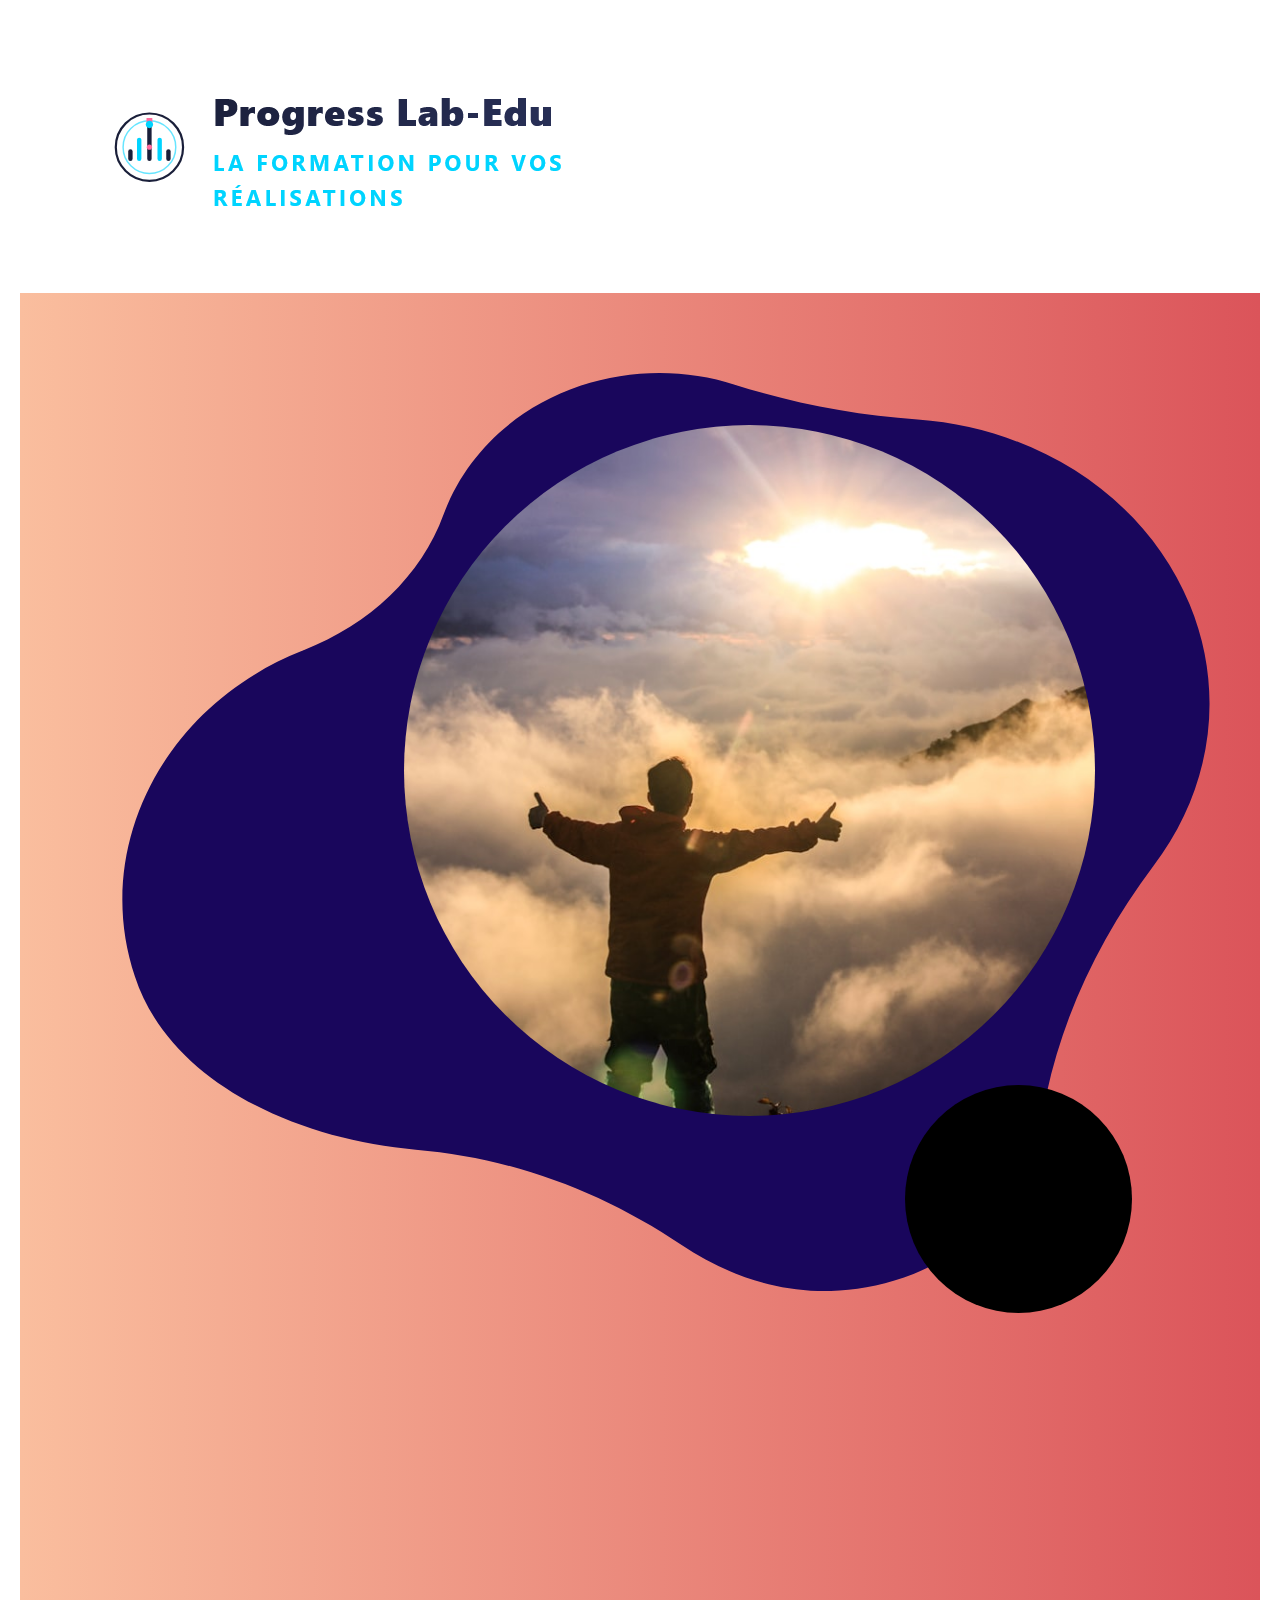
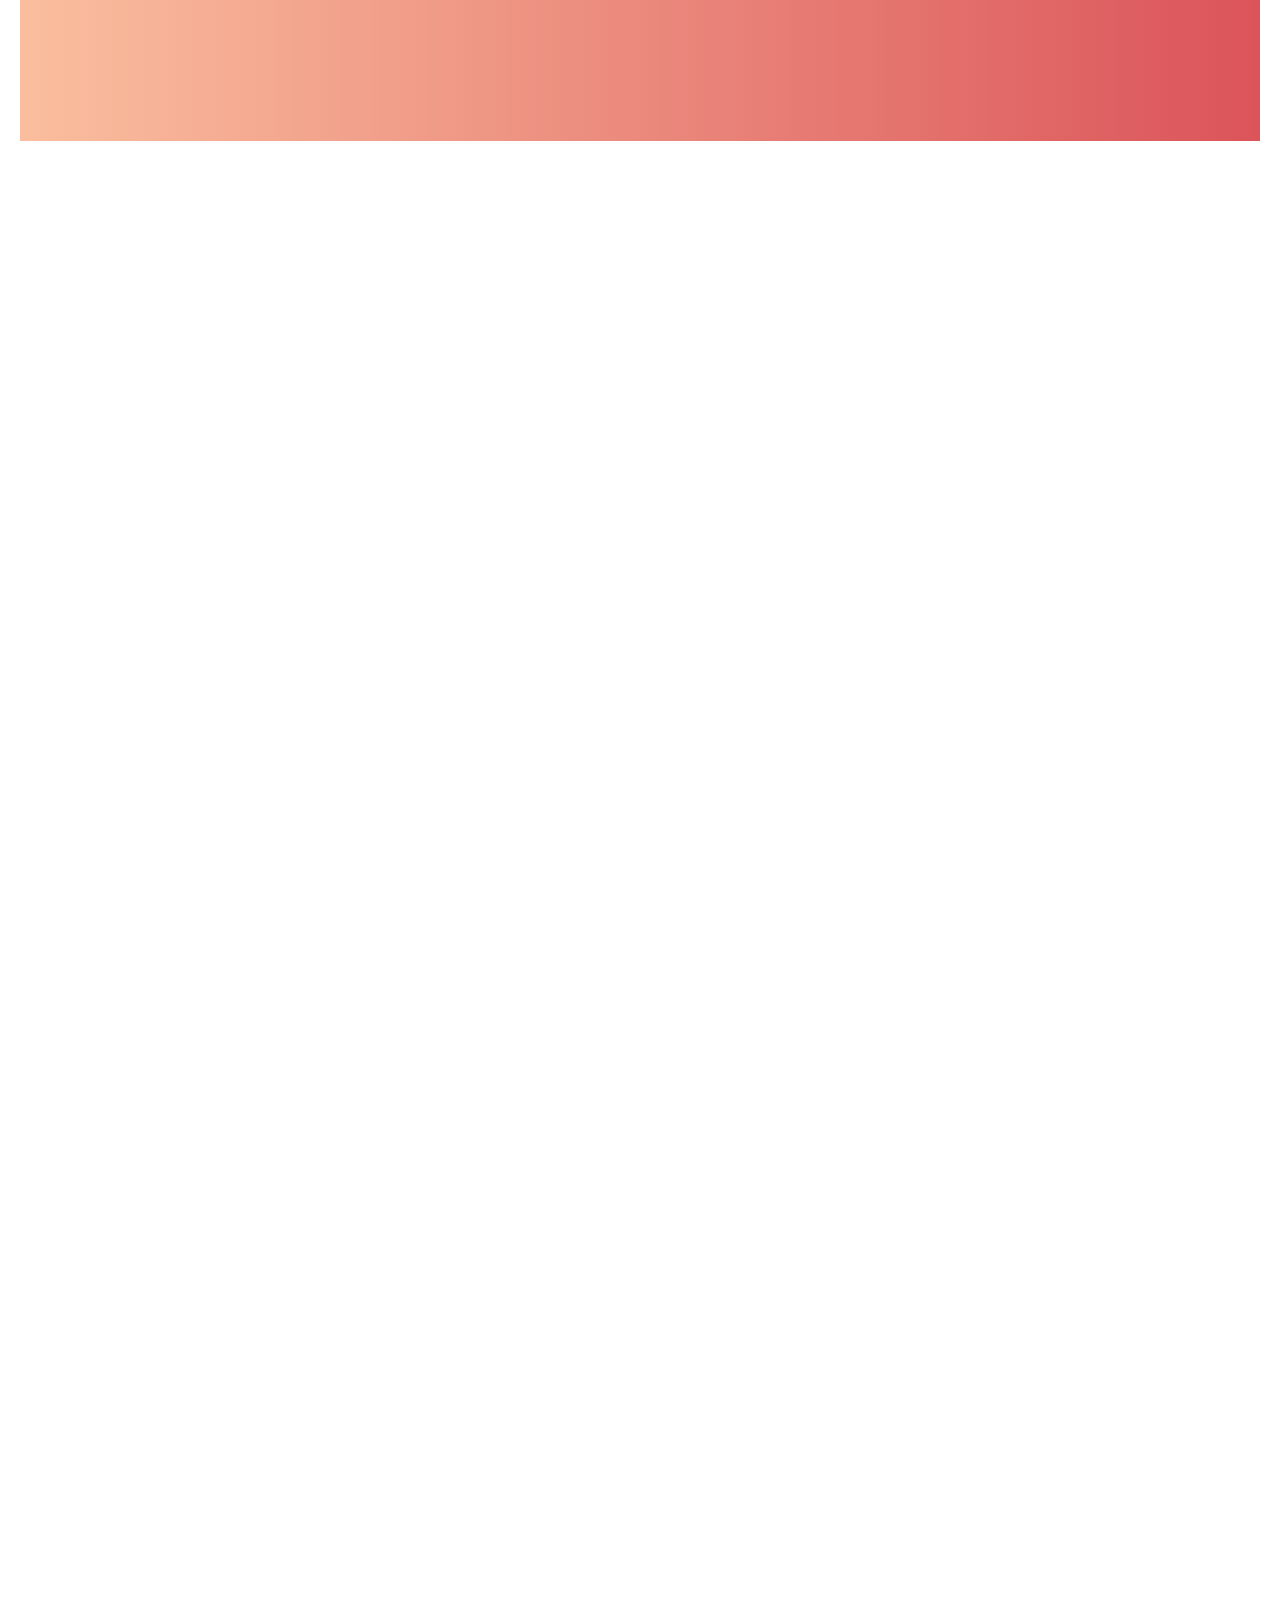
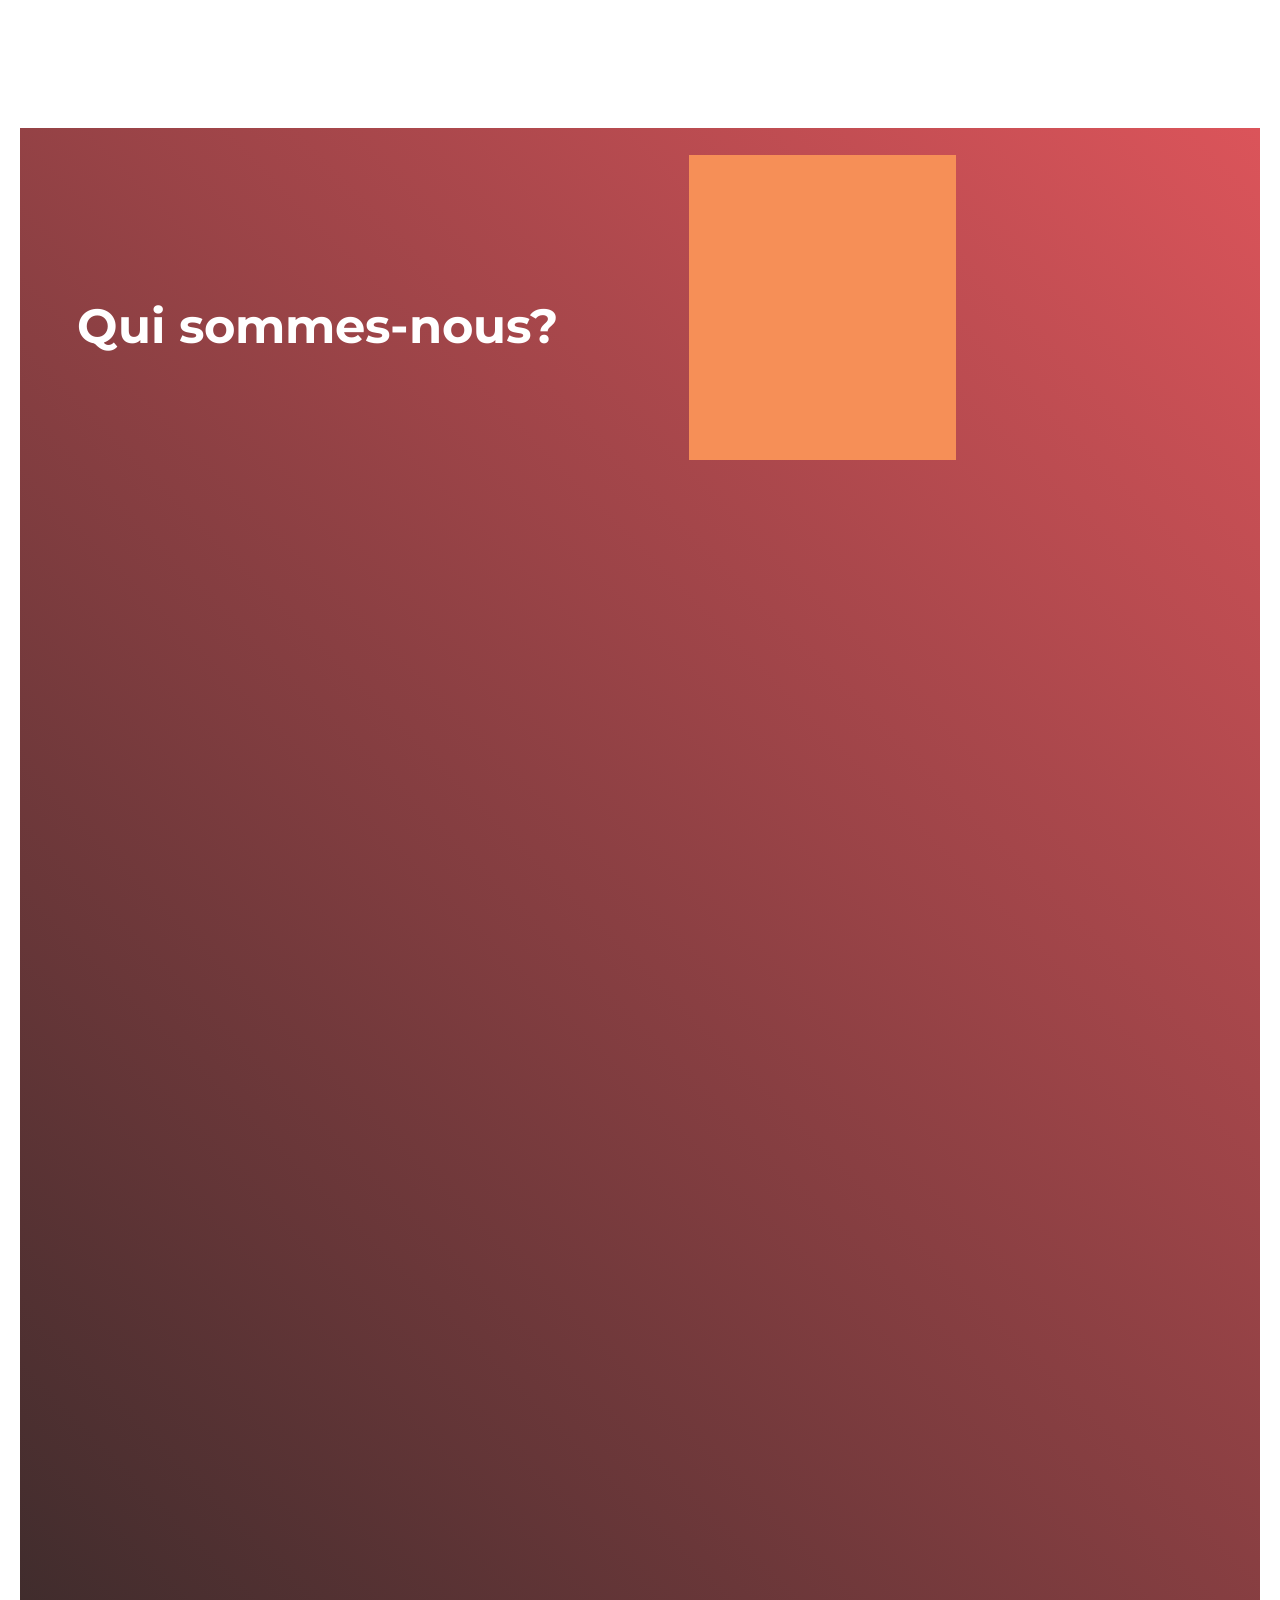
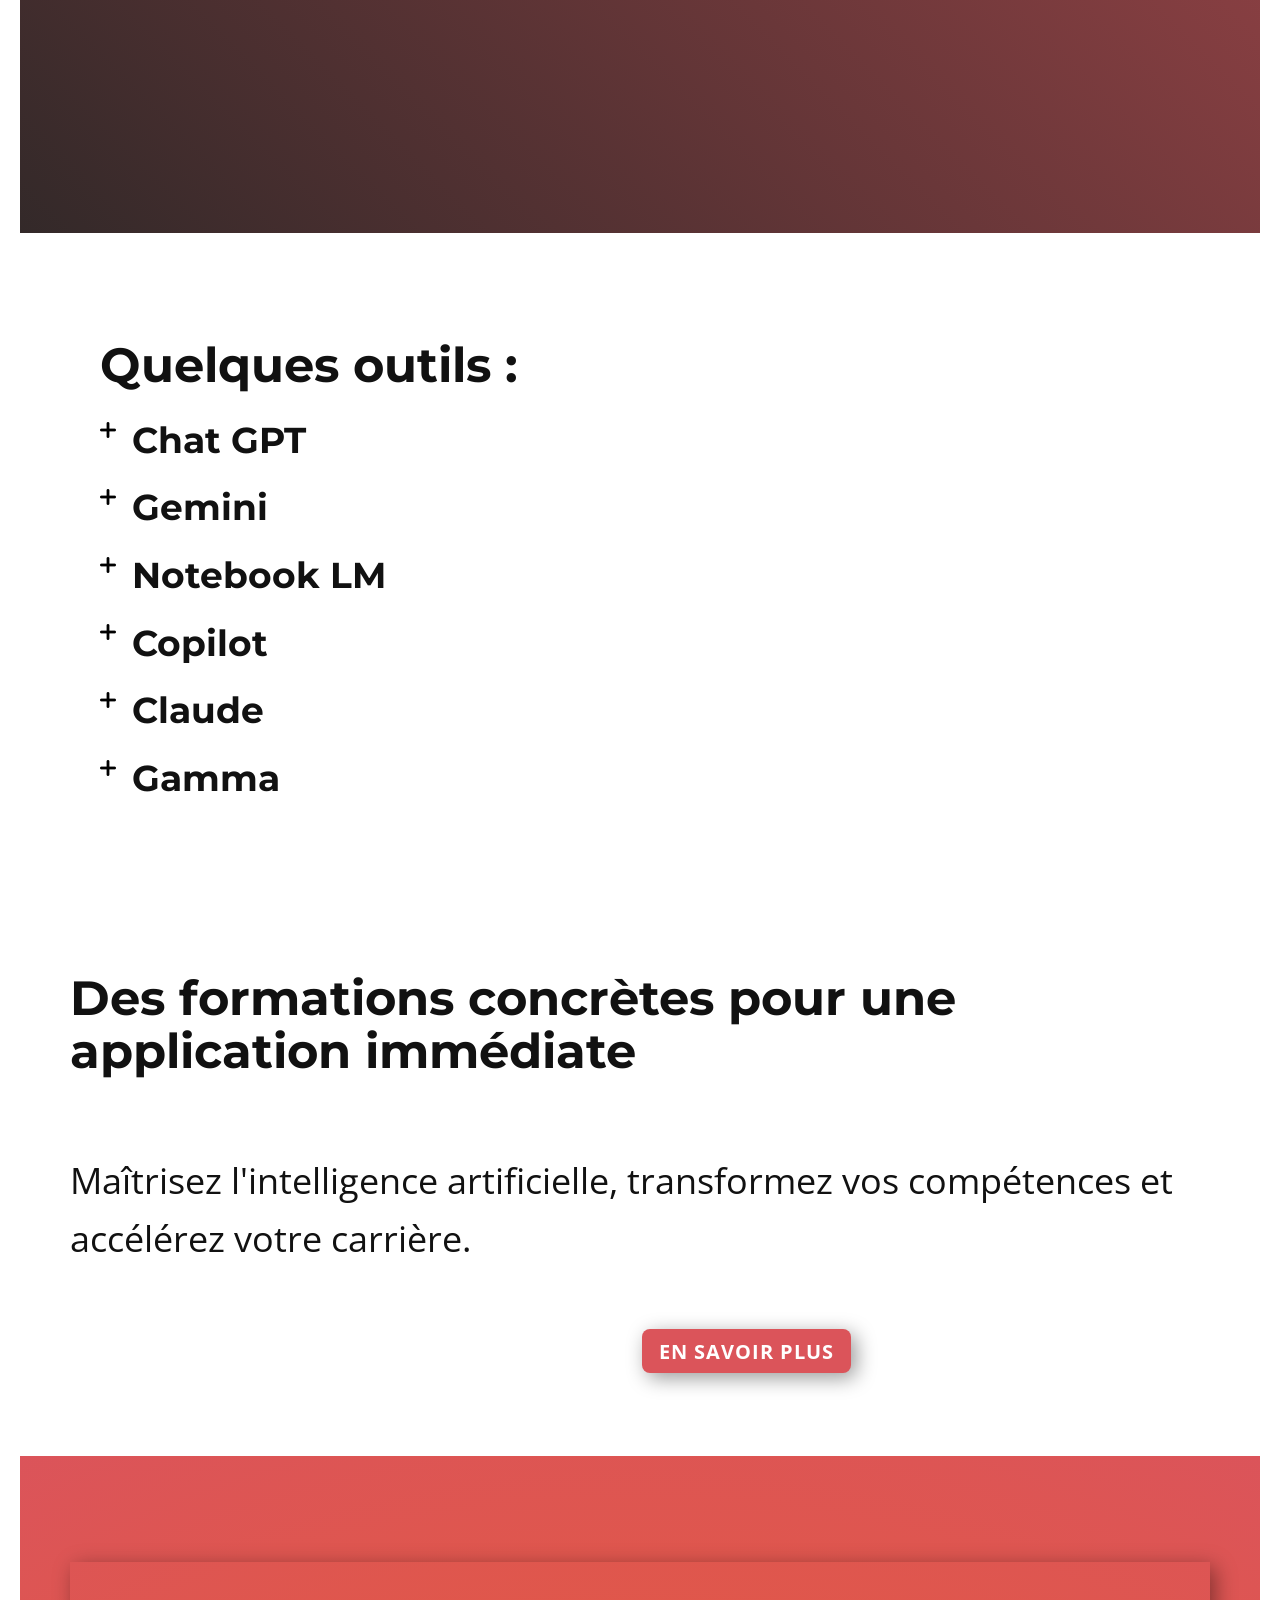
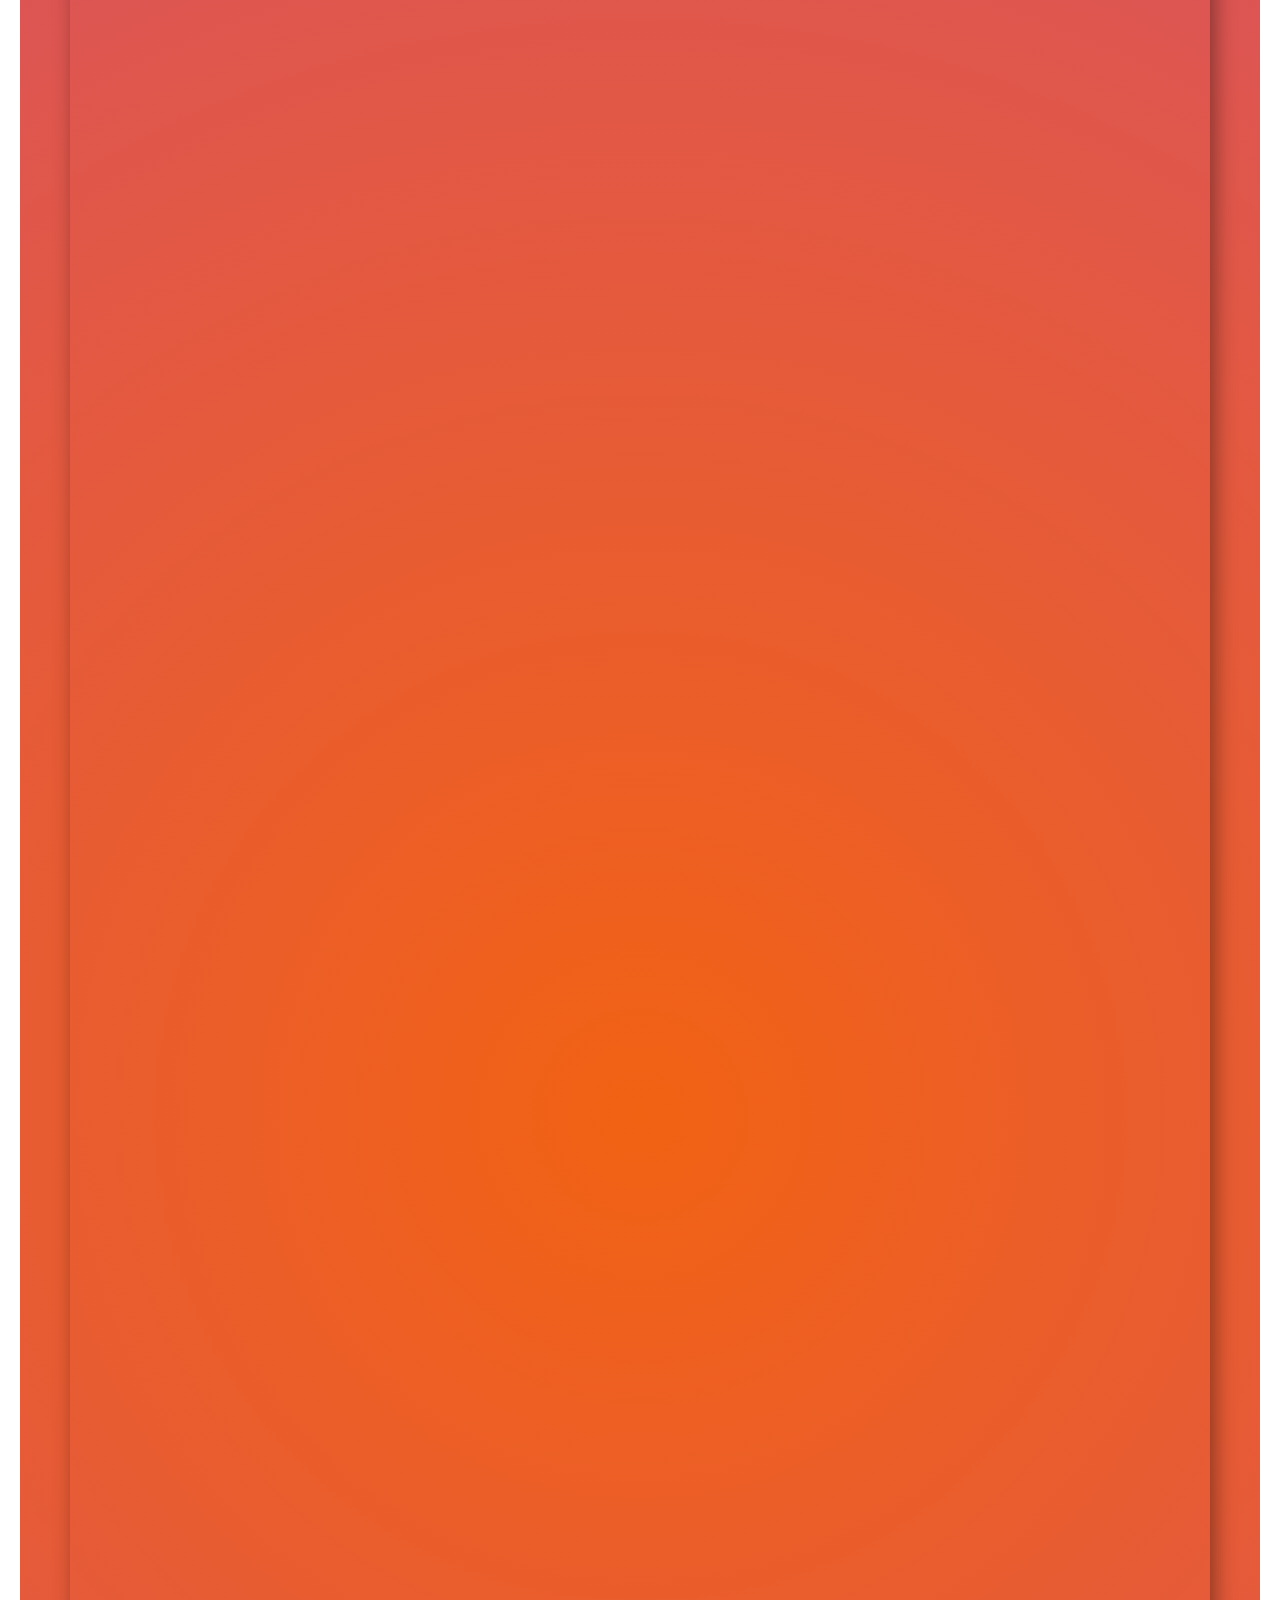
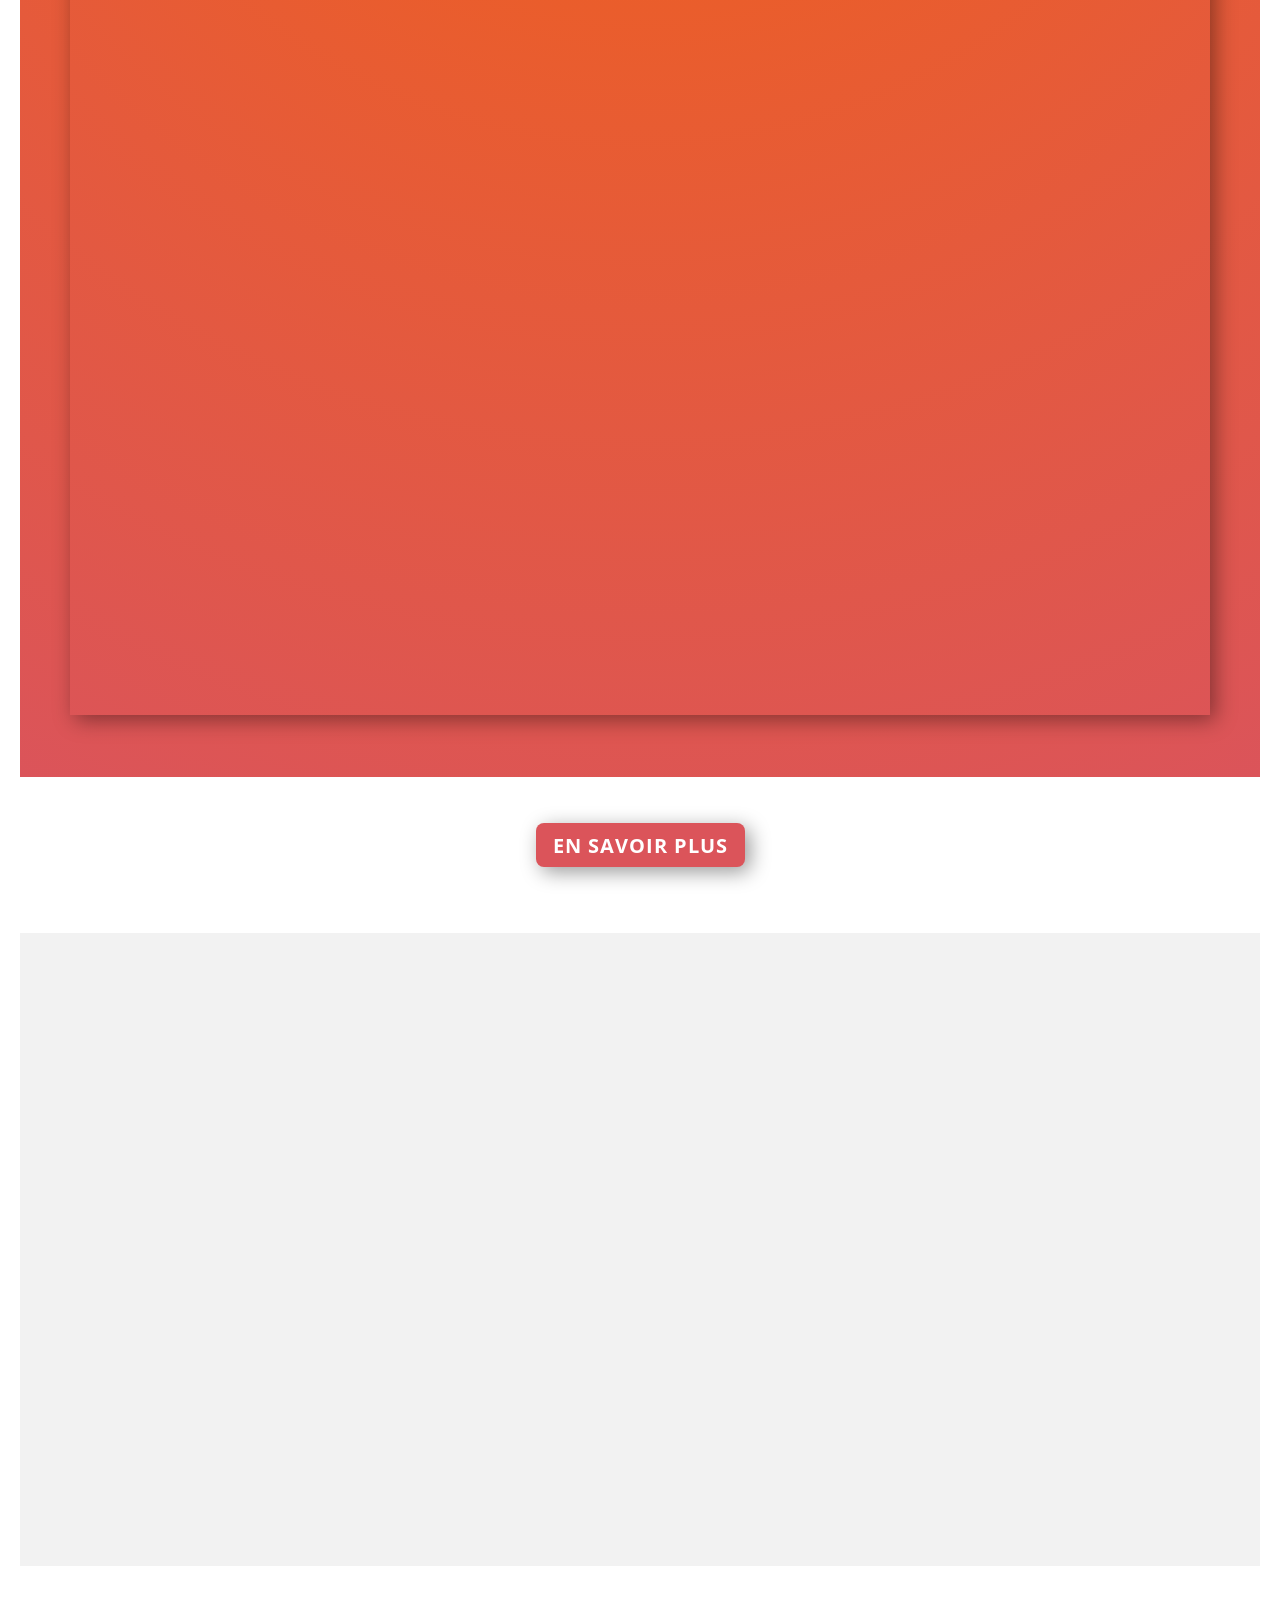
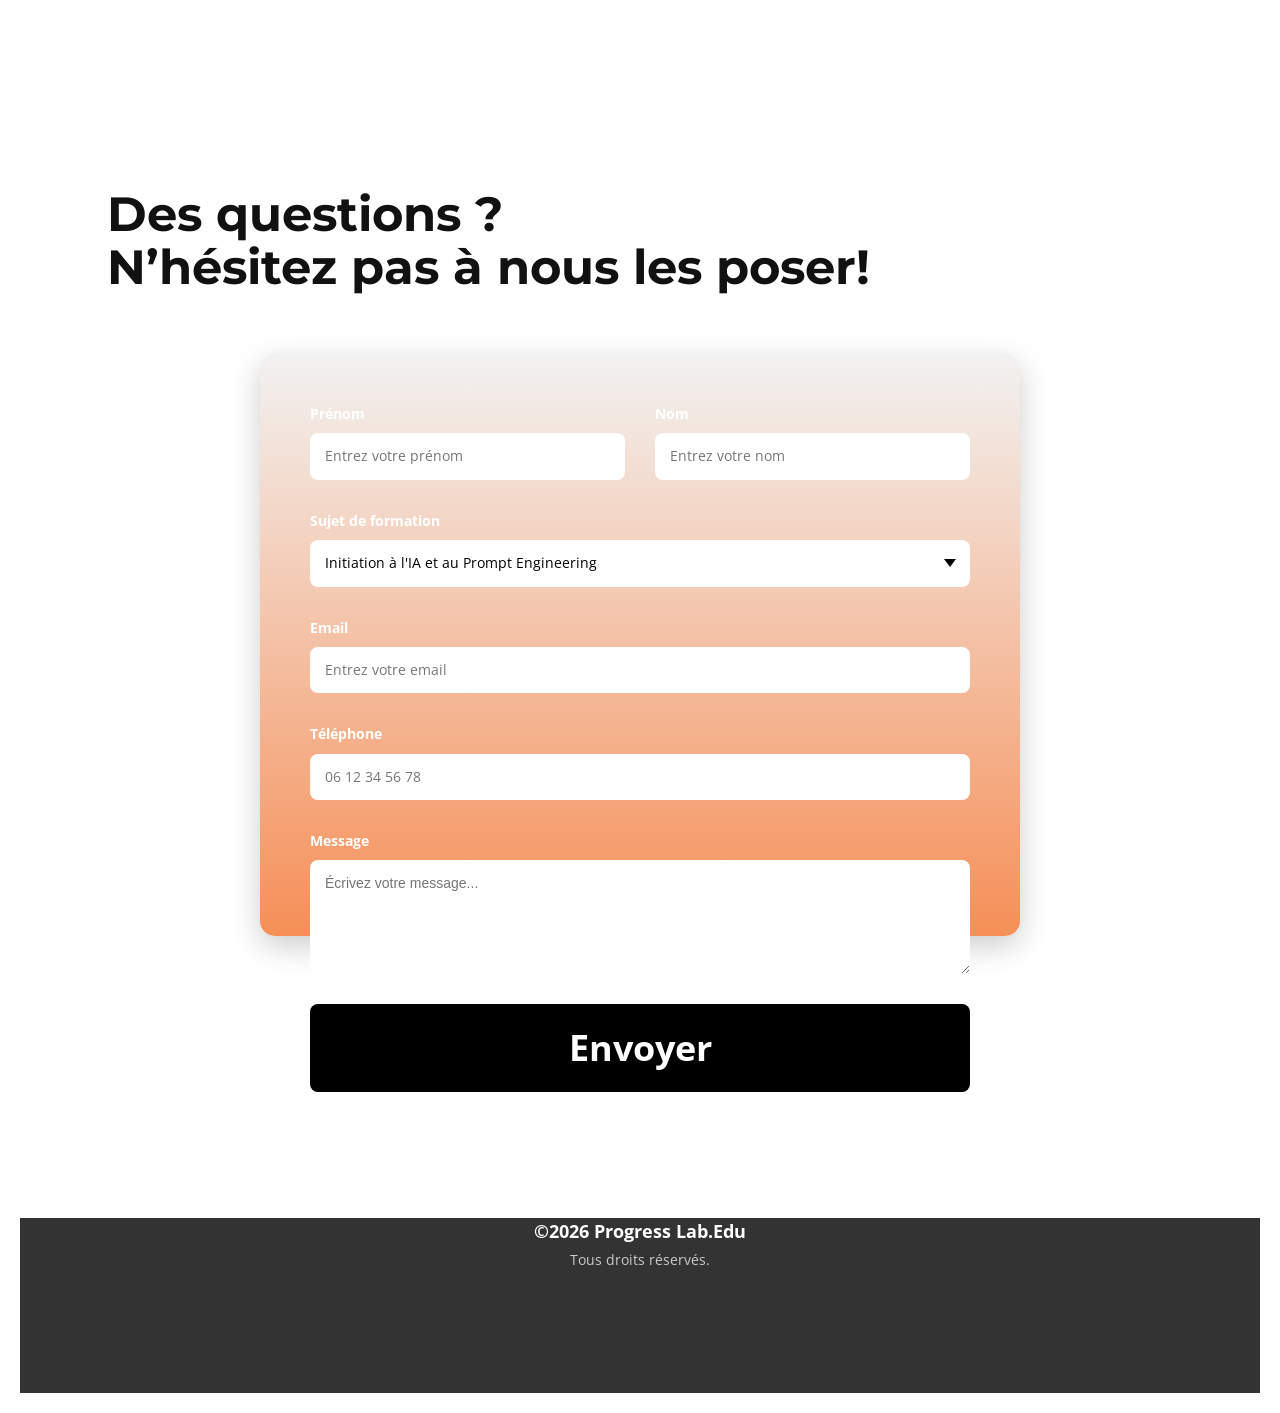
<file: index.html>
<!DOCTYPE html>
<html style="font-size: 16px;" lang="fr">
<head>
    <meta charset="utf-8">
    <meta name="viewport" content="width=device-width, initial-scale=1.0">
    
    <title>Progress Lab.Edu - Innovation, Audit et Formation IA</title>
	<meta name="robots" content="index, follow, max-snippet:-1, max-video-preview:-1, max-image-preview:large"/>
    <meta name="description" content="Méthodologies simples et pragmatiques afin que l'IA devienne réellement un outil fiable à votre service.">

    <link rel="icon" type="image/png" sizes="512x512" href="https://progresslab-edu.github.io/ia/icon.png">
    <link rel="apple-touch-icon" href="https://progresslab-edu.github.io/ia/icon.png">

    <link rel="canonical" href="https://progresslab-edu.github.io/" />
    <meta property="og:site_name" content="Progress Lab.Edu">
    <meta property="og:title" content="Progress Lab.Edu - Innovation, Audit et Formation IA">
    <meta property="og:url" content="https://progresslab-edu.github.io/">
    <meta property="og:type" content="website">
    <meta property="og:description" content="Formation en intelligence artificielle, audit IA et apprentissage de l’anglais assisté par l’IA.">

    <script type="application/ld+json">
    {
      "@context": "https://schema.org",
      "@graph": [
        {
          "@type": "Organization",
          "@id": "https://progresslab-edu.github.io/#organization",
          "name": "Progress Lab.Edu",
          "url": "https://progresslab-edu.github.io/",
          "logo": "https://progresslab-edu.github.io/ia/icon.png",
          "image": "https://progresslab-edu.github.io/ia/icon.png"
        },
        {
          "@type": "WebSite",
          "@id": "https://progresslab-edu.github.io/#website",
          "url": "https://progresslab-edu.github.io/",
          "name": "Progress Lab.Edu",
          "publisher": { "@id": "https://progresslab-edu.github.io/#organization" }
        }
      ]
    }
    </script>

    <link rel="stylesheet" href="page.css" media="screen">
    <link rel="stylesheet" href="index.css" media="screen">
    <script class="u-script" type="text/javascript" src="jquery.js" defer=""></script>
    <script class="u-script" type="text/javascript" src="page.js" defer=""></script>
    <link id="u-page-google-font" rel="stylesheet" href="https://fonts.googleapis.com/css2?family=Roboto:wght@400;700&family=Open+Sans:wght@400;700&family=Montserrat:wght@400;700&family=PT+Sans:wght@400;700&display=swap">
    <meta name="theme-color" content="#f26213">

  <style>
    body {
      margin: 0;
      padding: 20px;
      font-family: Arial, sans-serif;
      background: #f5f5f5;
    }
    
    .u-section-12 {
      max-width: 800px;
      margin: 0 auto;
      padding: 20px;
    }
    
    .u-form-1 {
      background: linear-gradient(135deg, #667eea 0%, #764ba2 100%);
      border-radius: 15px;
      padding: 50px;
      box-shadow: 0 10px 30px rgba(0,0,0,0.2);
    }
    
    .u-inner-form {
      display: grid;
      grid-template-columns: 1fr 1fr;
      gap: 30px;
    }
    
    .u-form-group {
      display: flex;
      flex-direction: column;
    }
    
    .u-form-partition-factor-2 {
      grid-column: span 1;
    }
    
    .u-form-email,
    .u-form-message,
    .u-form-group-3,
    .u-form-group-5,
    .u-form-submit {
      grid-column: span 2;
    }
    
    .u-label {
      color: white;
      font-weight: bold;
      margin-bottom: 8px;
      font-size: 14px;
    }
    
    .u-input {
      padding: 12px 15px;
      border: none;
      border-radius: 8px;
      font-size: 14px;
      background: white;
      transition: all 0.3s;
    }
    
    .u-input:focus {
      outline: none;
      box-shadow: 0 0 0 3px rgba(255,255,255,0.3);
    }
    
    .u-form-select-wrapper {
      position: relative;
    }
    
    .u-form-select-wrapper select {
      width: 100%;
      appearance: none;
      padding-right: 35px;
    }
    
    .u-caret-svg {
      position: absolute;
      right: 12px;
      top: 50%;
      transform: translateY(-50%);
      pointer-events: none;
      color: #666;
    }
    
    textarea.u-input {
      resize: vertical;
      min-height: 100px;
      font-family: Arial, sans-serif;
    }
    
    .u-btn-1 {
      background: #000;
      color: white;
      padding: 15px 40px;
      border: none;
      border-radius: 8px;
      font-size: 16px;
      font-weight: bold;
      cursor: pointer;
      transition: all 0.3s;
    }
    
    .u-btn-1:hover {
      background: #333;
      transform: translateY(-2px);
      box-shadow: 0 5px 15px rgba(0,0,0,0.3);
    }
    
    .u-btn-1:active {
      transform: translateY(0);
    }
    
    @media (max-width: 768px) {
      .u-inner-form {
        grid-template-columns: 1fr;
      }
      
      .u-form-partition-factor-2,
      .u-form-email,
      .u-form-message,
      .u-form-group-3,
      .u-form-group-5 {
        grid-column: span 1;
      }
      
      .u-form-1 {
        padding: 30px 20px;
      }
    }
  </style>
</head>
    
    
  <body data-home-page="index.html" data-home-page-title="index" data-path-to-root="./" data-include-products="false" class="u-body u-clearfix u-xxl-mode" data-lang="fr"><header class="u-clearfix u-header u-header" id="sec-654e"><div class="u-clearfix u-sheet u-sheet-1">
        <a href="" class="u-image u-logo u-image-1" data-image-width="488" data-image-height="143">
          <img src="https://progresslab-edu.github.io/ia/images/LogoProgressLab-Edu.png" class="u-logo-image u-logo-image-1">
        </a>
      </div></header>
    <section class="u-clearfix u-gradient u-section-1" id="block-2">
      <div class="u-clearfix u-sheet u-valign-middle-sm u-sheet-1">
        <div class="custom-expanded u-expanded-width-sm u-shape u-shape-svg u-text-color-var u-shape-1">
          <svg class="u-svg-link" preserveAspectRatio="none" viewBox="0 0 160 150" style=""><use xlink:href="#svg-1073"></use></svg>
          <svg xmlns="http://www.w3.org/2000/svg" xmlns:xlink="http://www.w3.org/1999/xlink" version="1.1" xml:space="preserve" class="u-svg-content" viewBox="0 0 160 150" x="0px" y="0px" id="svg-1073"><path d="M43.2,126.9c14.2,1.3,27.6,7,39.1,15.6c8.3,6.1,19.4,10.3,32.7,5.3c11.7-4.4,18.6-17.4,21-30.2c2.6-13.3,8.1-25.9,15.7-37.1
	c8.3-12.1,10.8-27.9,5.3-42.7C150.5,20.3,134.6,9,117,7.6C107.9,6.9,98.8,5,90.1,1.9C83-0.6,75-0.7,67.4,2.1
	c-9.9,3.7-17,11.6-20.1,21c-3.3,10.1-10.9,18-20.6,22.2c-0.1,0-0.1,0.1-0.2,0.1c-20.3,8.9-31,32-24.6,53.2
	C6.9,115.6,25.2,125.2,43.2,126.9z"></path></svg>
        </div>
        <div class="u-align-left u-image u-image-circle u-image-1" data-image-width="1280" data-image-height="853" data-animation-name="fadeIn" data-animation-duration="1000" data-animation-delay="0" alt="Formation IA pour atteindre vos objectifs" title="Formation IA pour atteindre vos objectifs"></div>
        <div class="u-black u-shape u-shape-circle u-shape-2"></div>
        <div class="u-align-left u-container-align-left u-container-style u-expanded-width-xs u-group u-radius-30 u-shape-round u-white u-group-1" data-animation-name="customAnimationIn" data-animation-duration="1000" data-animation-delay="0">
          <div class="u-container-layout u-valign-middle-lg u-valign-middle-md u-valign-middle-sm u-valign-middle-xs u-container-layout-1">
            <h5 class="u-text u-text-default u-text-1"> progress lab-edu</h5>
            <h2 class="u-align-left u-custom-font u-font-pt-sans u-text u-text-2"> La formation pour vos réalisations</h2>
          </div>
        </div>
      </div>
    </section>

    <section class="skrollable u-clearfix u-image u-parallax u-section-2" data-image-width="2700" data-image-height="1736" id="block-3">
      <div class="u-clearfix u-sheet u-sheet-1">
        <div class="custom-expanded u-container-style u-group u-radius u-shape-round u-white u-group-1" data-animation-name="customAnimationIn" data-animation-duration="2000" data-animation-delay="0">
          <div class="u-container-layout u-container-layout-1">
            <h3 class="u-text u-text-default-lg u-text-default-md u-text-default-sm u-text-default-xl u-text-default-xxl u-text-1"><span style="font-weight: 700; font-size: 1.875rem;">Transformez l'IA</span><span style="font-size: 1.875rem;">
                <br><span style="font-weight: 700;">en actions</span>&nbsp;:</span>&nbsp;
            </h3>
            <p class="u-text u-text-default-lg u-text-default-md u-text-default-sm u-text-default-xl u-text-default-xxl u-text-2"> Apprenez à maîtriser les meilleures technologies pour des résultats immédiats</p>
          </div>
        </div>
      </div>
    </section>
    <section class="skrollable u-clearfix u-container-align-center u-image u-parallax u-section-3" data-image-width="2000" data-image-height="1143" id="block-4">
      <div class="u-clearfix u-sheet u-sheet-1"></div>
    </section>
    
    <section class="u-clearfix u-gradient u-section-4" id="block-5">
      
      
      
      <div class="u-clearfix u-sheet u-sheet-1">
        <div class="data-layout-selected u-clearfix u-expanded-width-xs u-gutter-16 u-layout-wrap u-layout-wrap-1">
          <div class="u-layout">
            <div class="u-layout-col">
              <div class="u-size-30">
                <div class="u-layout-row">
                  <div class="u-size-30">
                    <div class="u-layout-col">
                      <div class="u-container-style u-layout-cell u-left-cell u-size-60 u-layout-cell-1">
                        <div class="u-container-layout u-valign-middle u-container-layout-1">
                          <h2 class="u-text u-text-body-alt-color u-text-1">Qui sommes-nous?</h2>
                        </div>
                      </div>
                    </div>
                  </div>
                  <div class="u-size-30">
                    <div class="u-layout-col">
                      <div class="u-container-style u-layout-cell u-right-cell u-size-60 u-layout-cell-2">
                        <div class="u-container-layout u-container-layout-2">
                          <div class="u-palette-1-light-1 u-shape u-shape-rectangle u-shape-1"></div>
                          <img class="custom-expanded u-image u-image-1" src="images/91c3bb7df41b2f5a34b963e201b83f6c.jpeg" data-animation-name="customAnimationIn" data-animation-duration="1000" data-animation-delay="0" alt="Formateurs expérimentés :approche pédagogique rigoureuse et orientée résultats" title="">
                        </div>
                      </div>
                    </div>
                  </div>
                </div>
              </div>
              <div class="u-size-30">
                <div class="u-layout-row">
                  <div class="u-container-style u-image u-layout-cell u-left-cell u-size-15 u-image-2" data-animation-name="customAnimationIn" data-animation-duration="1000" data-animation-delay="0">
                    <div class="u-container-layout"></div>
                  </div>
                  <div class="u-container-style u-image u-layout-cell u-size-15 u-image-3" data-animation-name="customAnimationIn" data-animation-duration="1000" data-animation-delay="0">
                    <div class="u-container-layout"></div>
                  </div>
                  <div class="u-container-style u-layout-cell u-size-15 u-layout-cell-5">
                    <div class="u-container-layout">
                      <img class="u-expanded-width u-image u-image-4" src="images/fd3d8c8199d151fd210efcf013f9b968.jpeg" data-animation-name="customAnimationIn" data-animation-duration="1000" data-animation-delay="0" alt="Expérience multi-niveaux :&nbsp;entreprise, enseignement (secondaire, CFA, supérieur), industrie, laboratoire de recherches privé et public">
                    </div>
                  </div>
                  <div class="u-container-style u-image u-layout-cell u-right-cell u-size-15 u-image-5" data-animation-name="customAnimationIn" data-animation-duration="1000" data-animation-delay="0">
                    <div class="u-container-layout"></div>
                  </div>
                </div>
              </div>
            </div>
          </div>
        </div>
        <div class="custom-expanded u-container-style u-expanded-width-md u-expanded-width-sm u-group u-group-1">
          <div class="u-container-layout u-container-layout-7">
            <div class="custom-expanded u-list u-list-1">
              <div class="u-repeater u-repeater-1">
                <div class="u-border-1 u-border-grey-40 u-border-no-left u-border-no-right u-border-no-top u-container-style u-list-item u-repeater-item" data-animation-name="fadeIn" data-animation-duration="1000" data-animation-delay="0">
                  <div class="u-container-layout u-similar-container u-container-layout-8"><span class="u-align-left u-file-icon u-icon u-icon-rounded u-palette-1-light-1 u-radius u-icon-1"><img src="images/3483127-d1c058cb.png" alt=""></span>
                    <h5 class="u-align-left-xs u-hover-feature u-text u-text-body-alt-color u-text-default-lg u-text-default-md u-text-default-sm u-text-default-xl u-text-default-xxl u-text-2">Formateurs&nbsp;<br>expérimentés<br>&nbsp;<br><span style="font-weight: 400;">approche&nbsp;</span>
                      <br><span style="font-weight: 400;">pédagogique rigoureuse&nbsp;</span>
                      <br><span style="font-weight: 400;">et orientée résultats</span>&nbsp;<br>
                      <br>
                    </h5>
                  </div>
                </div>
                <div class="u-border-1 u-border-grey-40 u-border-no-left u-border-no-right u-border-no-top u-container-style u-list-item u-repeater-item" data-animation-name="fadeIn" data-animation-duration="1000" data-animation-delay="0">
                  <div class="u-container-layout u-similar-container u-container-layout-9"><span class="u-align-left u-file-icon u-icon u-icon-rounded u-palette-1-light-1 u-radius u-icon-2"><img src="images/8593364-08248f1e.png" alt=""></span>
                    <h5 class="u-align-left-xs u-hover-feature u-text u-text-body-alt-color u-text-default-lg u-text-default-md u-text-default-sm u-text-default-xl u-text-default-xxl u-text-3">Expérience&nbsp;<br>multi-niveaux<br>&nbsp;&nbsp;<br><span style="font-weight: 400;">Entreprises,&nbsp;</span>
                      <br><span style="font-weight: 400;">Enseignement&nbsp;</span>
                      <br><span style="font-weight: 400;">(secondaire, CFA, supérieur),</span>
                      <br><span style="font-weight: 400;">Industrie,&nbsp;</span>
                      <br><span style="font-weight: 400;">Laboratoires de recherche privés et publics</span>
                      <br>
                      <br>
                    </h5>
                  </div>
                </div>
                <div class="u-border-1 u-border-grey-40 u-border-no-left u-border-no-right u-border-no-top u-container-style u-list-item u-repeater-item" data-animation-name="fadeIn" data-animation-duration="1000" data-animation-delay="0">
                  <div class="u-container-layout u-similar-container u-container-layout-10"><span class="u-align-left u-file-icon u-icon u-icon-rounded u-palette-1-light-1 u-radius u-icon-3"><img src="images/2591945-7b224637.png" alt=""></span>
                    <h5 class="u-align-left-xs u-hover-feature u-text u-text-body-alt-color u-text-default-lg u-text-default-md u-text-default-sm u-text-default-xl u-text-default-xxl u-text-4"> Double culture&nbsp;<br>
                      <br><span style="font-weight: 400;">académique</span>
                      <br><span style="font-weight: 400;">et&nbsp;</span>
                      <br><span style="font-weight: 400;">professionnelle</span>
                      <br>
                      <br>
                    </h5>
                  </div>
                </div>
              </div>
            </div>
          </div>
        </div>
      </div>
    </section>







    <section class="u-clearfix u-white u-section-5" id="block-6">
      <div class="u-clearfix u-sheet u-valign-middle-md u-valign-middle-xl u-valign-middle-xs u-valign-middle-xxl u-sheet-1">
        <div class="custom-expanded data-layout-selected u-clearfix u-expanded-width-xl u-expanded-width-xxl u-gutter-30 u-layout-wrap u-layout-wrap-1">
          <div class="u-layout">
            <div class="u-layout-row">
              <div class="u-container-align-left-xxl u-container-style u-image u-layout-cell u-parallax u-radius u-size-30 u-image-1" data-image-width="2000" data-image-height="1333">
                <div class="u-container-layout u-valign-bottom-xs u-valign-middle-md u-valign-middle-sm u-valign-middle-xxl u-container-layout-1">
                  <h2 class="u-align-left u-text u-text-1">Quelques outils :</h2>
                  <ul class="u-align-left u-custom-font u-custom-list u-file-icon u-font-montserrat u-spacing-10 u-text u-text-2">
                    <li style="padding-left: 10px;">
                      <div class="u-list-icon">
                        <img src="images/3524388.png" alt="">
                      </div><span style="font-size: 2.25rem; font-weight: 700;"> Chat GPT</span>
                    </li>
                    <li style="padding-left: 10px;">
                      <div class="u-list-icon">
                        <img src="images/3524388.png" alt="">
                      </div><span style="font-size: 2.25rem; font-weight: 700;">Gemini</span>
                    </li>
                    <li style="padding-left: 10px;">
                      <div class="u-list-icon">
                        <img src="images/3524388.png" alt="">
                      </div><span style="font-size: 2.25rem; font-weight: 700;">Notebook LM</span>
                    </li>
                    <li style="padding-left: 10px;">
                      <div class="u-list-icon">
                        <img src="images/3524388.png" alt="">
                      </div><span style="font-size: 2.25rem; font-weight: 700;">Copilot</span>
                    </li>
                    <li style="padding-left: 10px;">
                      <div class="u-list-icon">
                        <img src="images/3524388.png" alt="">
                      </div><span style="font-size: 2.25rem; font-weight: 700;">Claude</span>
                    </li>
                    <li style="padding-left: 10px;">
                      <div class="u-list-icon">
                        <img src="images/3524388.png" alt="">
                      </div><span style="font-size: 2.25rem; font-weight: 700;">Gamma</span>
                    </li>
                  </ul>
                </div>
              </div>
              <div class="u-container-align-center u-container-style u-image u-image-round u-layout-cell u-radius u-size-30 u-image-2" data-image-width="1987" data-image-height="2000" data-animation-name="customAnimationIn" data-animation-duration="1000" data-animation-delay="0">
                <div class="u-container-layout u-container-layout-2"></div>
              </div>
            </div>
          </div>
        </div>
      </div>
    </section>
    <section class="u-clearfix u-valign-middle-sm u-section-6" id="block-7">
      <div class="u-clearfix u-sheet u-valign-bottom-xxl u-sheet-1">
        <h2 class="u-align-left u-text u-text-1"> Des formations concrètes pour une application immédiate</h2>
        <p class="u-align-left u-text u-text-2"> Maîtrisez l'intelligence artificielle, transformez vos compétences et accélérez votre carrière.</p>
        <div class="custom-expanded data-layout-selected u-clearfix u-gutter-100 u-layout-wrap u-layout-wrap-1">
          <div class="u-gutter-0 u-layout">
            <div class="u-layout-row">
              <div class="u-container-style u-layout-cell u-shape-rectangle u-size-60 u-layout-cell-1">
                <div class="u-container-layout u-container-layout-1">
                  <a href="./#block-12" data-page-id="22766971" class="u-border-none u-btn u-button-style u-hover-palette-1-dark-1 u-palette-2-base u-btn-1"><span style="font-size: 1.25rem;">en savoir plus </span>
                  </a>
                </div>
              </div>
            </div>
          </div>
        </div>
      </div>
    </section>
    <section class="u-clearfix u-container-align-center-xl u-container-align-center-xxl u-gradient u-section-7" id="block-8" data-animation-name="" data-animation-duration="0" data-animation-delay="0" data-animation-direction="">
      <div class="u-clearfix u-sheet u-valign-middle-md u-valign-middle-sm u-sheet-1">
        <h2 class="u-align-center u-text u-text-body-alt-color u-text-1" data-animation-name="customAnimationIn" data-animation-duration="1500"> Formations</h2>
        <div class="u-expanded-width u-list u-list-1">
          <div class="u-repeater u-repeater-1">
            <div class="u-container-style u-custom-item u-image u-list-item u-repeater-item u-shading u-image-1" data-image-width="1280" data-image-height="853" data-animation-name="customAnimationIn" data-animation-duration="1500" data-animation-delay="500">
              <div class="u-container-layout u-similar-container u-valign-bottom-sm u-valign-bottom-xl u-valign-bottom-xs u-valign-bottom-xxl u-container-layout-1">
                <div class="u-border-3 u-border-white u-line u-line-horizontal u-opacity u-opacity-45 u-line-1" data-animation-name="customAnimationIn" data-animation-duration="1500" data-animation-delay="500"></div>
                <h2 class="u-text u-text-default-xl u-text-default-xxl u-text-2"> Initiation à l'IA &amp; au Prompt Engineering</h2>
                <p class="u-align-right u-text u-text-3"> Découvrez les fondamentaux de l'intelligence artificielle et apprenez à 
maîtriser l'art du prompt engineering pour optimiser vos interactions 
avec les outils d'IA.</p>
              </div>
            </div>
            <div class="u-container-style u-custom-item u-image u-list-item u-repeater-item u-shading u-image-2" data-image-width="1200" data-image-height="800" data-animation-name="customAnimationIn" data-animation-duration="1500" data-animation-delay="500">
              <div class="u-container-layout u-similar-container u-valign-bottom-sm u-valign-bottom-xl u-valign-bottom-xs u-valign-bottom-xxl u-container-layout-2">
                <div class="u-border-3 u-border-white u-line u-line-horizontal u-opacity u-opacity-45 u-line-2" data-animation-name="customAnimationIn" data-animation-duration="1500" data-animation-delay="500"></div>
                <h2 class="u-text u-text-default-xl u-text-default-xxl u-text-4"> IA pour les Formateurs</h2>
                <p class="u-align-right u-text u-text-5"> Intégrez l'intelligence artificielle dans vos pratiques pédagogiques. 
Créez des contenus innovants et personnalisez l'apprentissage de vos 
apprenants.</p>
              </div>
            </div>
            <div class="u-container-style u-custom-item u-image u-list-item u-repeater-item u-shading u-image-3" data-image-width="1280" data-image-height="851" data-animation-name="customAnimationIn" data-animation-duration="1500" data-animation-delay="500">
              <div class="u-container-layout u-similar-container u-valign-bottom-sm u-valign-bottom-xl u-valign-bottom-xs u-valign-bottom-xxl u-container-layout-3">
                <div class="u-border-3 u-border-white u-line u-line-horizontal u-opacity u-opacity-45 u-line-3" data-animation-name="customAnimationIn" data-animation-duration="1500" data-animation-delay="500"></div>
                <h2 class="u-text u-text-default-xl u-text-default-xxl u-text-6"> IA pour la Bureautique</h2>
                <p class="u-align-right u-text u-text-7"> Boostez votre productivité bureautique grâce à l'IA. Automatisez vos 
tâches, optimisez vos documents et gagnez un temps précieux au 
quotidien.</p>
              </div>
            </div>
            <div class="u-container-style u-custom-item u-image u-list-item u-repeater-item u-shading u-image-4" data-image-width="853" data-image-height="1280" data-animation-name="customAnimationIn" data-animation-duration="1500" data-animation-delay="500">
              <div class="u-container-layout u-similar-container u-valign-bottom-sm u-valign-bottom-xl u-valign-bottom-xs u-valign-bottom-xxl u-container-layout-4">
                <div class="u-border-3 u-border-white u-line u-line-horizontal u-opacity u-opacity-45 u-line-4" data-animation-name="customAnimationIn" data-animation-duration="1500" data-animation-delay="500"></div>
                <h2 class="u-text u-text-default-xl u-text-default-xxl u-text-8"> Auto-Apprentissage ​&amp;&nbsp;Créativité assistés par IA</h2>
                <p class="u-align-right u-text u-text-9"> Exploitez le potentiel de l'IA pour développer vos capacités 
d'apprentissage et libérer votre créativité. Techniques innovantes pour 
apprendre plus efficacement et créer du contenu original.</p>
              </div>
            </div>
            <div class="u-container-style u-custom-item u-image u-list-item u-repeater-item u-shading u-image-5" data-image-width="1280" data-image-height="720" data-animation-name="customAnimationIn" data-animation-duration="1500" data-animation-delay="500">
              <div class="u-container-layout u-similar-container u-valign-bottom-sm u-valign-bottom-xl u-valign-bottom-xs u-valign-bottom-xxl u-container-layout-5">
                <div class="u-border-3 u-border-white u-line u-line-horizontal u-opacity u-opacity-45 u-line-5" data-animation-name="customAnimationIn" data-animation-duration="1500" data-animation-delay="500"></div>
                <h2 class="u-text u-text-default-xl u-text-default-xxl u-text-10"> Apprentissage de Langue assisté par IA</h2>
                <p class="u-align-right u-text u-text-11"> Apprenez une nouvelle langue avec l'accompagnement de l'intelligence 
artificielle. Méthodes innovantes pour un apprentissage personnalisé et 
efficace.</p>
              </div>
            </div>
            <div class="u-container-style u-custom-item u-image u-list-item u-repeater-item u-shading u-image-6" data-image-width="1280" data-image-height="854" data-animation-name="customAnimationIn" data-animation-duration="1500" data-animation-delay="500">
              <div class="u-container-layout u-similar-container u-valign-bottom-sm u-valign-bottom-xl u-valign-bottom-xs u-valign-bottom-xxl u-container-layout-6">
                <div class="u-border-3 u-border-white u-line u-line-horizontal u-opacity u-opacity-45 u-line-6" data-animation-name="customAnimationIn" data-animation-duration="1500" data-animation-delay="500"></div>
                <h2 class="u-text u-text-default-xl u-text-default-xxl u-text-12"> Anglais Professionnel</h2>
                <p class="u-align-right u-text u-text-13"> Perfectionnez votre anglais des affaires. Communication orale, rédaction
 professionnelle et négociation dans un contexte international.</p>
              </div>
            </div>
            <div class="u-container-style u-custom-item u-image u-list-item u-repeater-item u-shading u-image-7" data-image-width="1280" data-image-height="905" data-animation-name="customAnimationIn" data-animation-duration="1500" data-animation-delay="500">
              <div class="u-container-layout u-similar-container u-valign-bottom-sm u-valign-bottom-xl u-valign-bottom-xs u-valign-bottom-xxl u-container-layout-7">
                <div class="u-border-3 u-border-white u-line u-line-horizontal u-opacity u-opacity-45 u-line-7" data-animation-name="customAnimationIn" data-animation-duration="1500" data-animation-delay="500"></div>
                <h2 class="u-text u-text-default-xl u-text-default-xxl u-text-14"> Communication Technique ​&amp;&nbsp;Scientifique</h2>
                <p class="u-align-right u-text u-text-15"> &nbsp;Maîtrisez l'art de communiquer vos travaux scientifiques. Rédaction 
d'articles, présentations orales et vulgarisation scientifique.</p>
              </div>
            </div>
          </div>
        </div>
      </div>
    </section>
    <section class="u-clearfix u-section-8" id="block-90">
      <div class="u-clearfix u-sheet u-valign-middle-xxl u-sheet-1">
        <a href="./#block-12" data-page-id="22766971" class="u-border-none u-btn u-button-style u-hover-palette-1-dark-1 u-palette-2-base u-btn-1"><span style="font-size: 1.25rem;">en savoir plus </span>
        </a>
      </div>
    </section>
    <section class="u-clearfix u-grey-5 u-section-9" id="block-9">
      <img class="u-expanded-width u-image u-image-round u-radius u-image-1" src="images/27827.jpg" alt="" data-image-width="2000" data-image-height="1143" data-animation-name="fadeIn" data-animation-duration="1000" data-animation-delay="0">
      <div class="u-container-style u-group u-radius u-shape-round u-white u-group-1" data-animation-name="customAnimationIn" data-animation-duration="2000" data-animation-delay="0">
        <div class="u-container-layout u-container-layout-1"><span class="u-align-left u-file-icon u-icon u-text-palette-1-base u-icon-1"><img src="images/527995-73b227c5.png" alt=""></span>
          <h2 class="u-text u-text-default u-text-1"> Réalisation d'audit IA</h2>
        </div>
      </div>
    </section>
    <section class="u-clearfix u-section-10" id="block-10">
      <div class="u-clearfix u-sheet u-valign-bottom-xs u-valign-middle-lg u-valign-middle-sm u-valign-top-xl u-sheet-1">
        <div class="data-layout-selected u-clearfix u-gutter-30 u-layout-wrap u-layout-wrap-1" data-animation-name="customAnimationIn" data-animation-duration="1000" data-animation-delay="0">
          <div class="u-layout">
            <div class="u-layout-row">
              <div class="u-container-style u-effect-fade u-grey-5 u-hover-box u-layout-cell u-radius u-shape-round u-size-36 u-layout-cell-1">
                <div class="u-back-slide u-container-layout u-valign-middle-sm u-container-layout-1">
                  <h2 class="u-align-left u-custom-font u-font-montserrat u-text u-text-1"> Diagnostic &amp; maturité IA</h2>
                  <p class="u-align-left u-text u-text-2"> Évaluation de vos pratiques et outils actuels afin d’identifier les opportunités concrètes d’intégration de l’IA.</p>
                </div>
                <div class="u-black u-container-layout u-opacity u-opacity-25 u-over-slide u-container-layout-2"></div>
              </div>
              <div class="u-container-style u-image u-image-round u-layout-cell u-radius u-size-24 u-image-1" data-image-width="720" data-image-height="1280" data-animation-name="customAnimationIn" data-animation-duration="1000" data-animation-delay="0">
                <div class="u-container-layout u-valign-bottom-lg u-valign-bottom-md u-valign-bottom-sm u-valign-bottom-xs u-valign-top-xl u-container-layout-3"></div>
              </div>
            </div>
          </div>
        </div>
        <div class="data-layout-selected u-clearfix u-expanded-width-md u-expanded-width-sm u-expanded-width-xs u-gutter-30 u-layout-wrap u-layout-wrap-2" data-animation-name="customAnimationIn" data-animation-duration="1000" data-animation-delay="0">
          <div class="u-layout">
            <div class="u-layout-row">
              <div class="u-container-style u-effect-fade u-grey-5 u-hover-box u-layout-cell u-radius u-shape-round u-size-36 u-layout-cell-3">
                <div class="u-back-slide u-container-layout u-valign-middle-sm u-container-layout-4">
                  <h2 class="u-align-left u-custom-font u-font-montserrat u-text u-text-3"> Stratégie &amp; cas d’usage</h2>
                  <p class="u-align-left u-text u-text-4"> Identification et priorisation de cas d’usage à forte valeur ajoutée, avec une feuille de route claire, réaliste et adaptée à vos objectifs.</p>
                </div>
                <div class="u-black u-container-layout u-opacity u-opacity-25 u-over-slide u-container-layout-5"></div>
              </div>
              <div class="u-container-style u-image u-image-round u-layout-cell u-radius u-size-24 u-image-2" data-image-width="1080" data-image-height="1623" data-animation-name="customAnimationIn" data-animation-duration="1000" data-animation-delay="0">
                <div class="u-container-layout u-valign-bottom-lg u-valign-bottom-md u-valign-bottom-sm u-valign-bottom-xs u-valign-top-xl u-container-layout-6"></div>
              </div>
            </div>
          </div>
        </div>
        <div class="data-layout-selected u-clearfix u-expanded-width-xs u-gutter-30 u-layout-wrap u-layout-wrap-3" data-animation-name="customAnimationIn" data-animation-duration="1000" data-animation-delay="0">
          <div class="u-layout" style="">
            <div class="u-layout-row" style="">
              <div class="u-container-style u-effect-fade u-grey-5 u-hover-box u-layout-cell u-radius u-shape-round u-size-36 u-layout-cell-5">
                <div class="u-back-slide u-container-layout u-valign-middle-sm u-container-layout-7">
                  <h2 class="u-align-center u-custom-font u-font-montserrat u-text u-text-5"> Accompagnement&nbsp;<br>&amp; montée en compétences
                  </h2>
                  <p class="u-align-left u-text u-text-6"> Appui opérationnel, sélection des outils, formation des équipes et accompagnement au déploiement pour une adoption efficace et maîtrisée de l’IA</p>
                </div>
                <div class="u-black u-container-layout u-opacity u-opacity-25 u-over-slide u-container-layout-8"></div>
              </div>
              <div class="u-container-style u-image u-image-round u-layout-cell u-radius u-size-24 u-image-3" data-image-width="1080" data-image-height="1623" data-animation-name="customAnimationIn" data-animation-duration="1000" data-animation-delay="0">
                <div class="u-container-layout u-valign-bottom-lg u-valign-bottom-md u-valign-bottom-sm u-valign-bottom-xs u-valign-top-xl u-container-layout-9"></div>
              </div>
            </div>
          </div>
        </div>
      </div>
    </section>
    <section class="u-clearfix u-section-11" id="block-11">
      <div class="u-clearfix u-sheet u-sheet-1">
        <h2 class="u-text u-text-default u-text-1"> Des questions ?&nbsp;<br>N’hésitez pas à nous les poser!
        </h2>
      </div>
    </section>

  <section class="u-section-12" id="block-12">
    <div class="u-form-1">
      <form action="https://formspree.io/f/xnjjjwny" method="POST" class="u-inner-form" enctype="multipart/form-data">
        
        <div class="u-form-group u-form-partition-factor-2">
          <label for="first-name" class="u-label">Prénom</label>
          <input type="text" placeholder="Entrez votre prénom" id="first-name" name="name-1" class="u-input" required>
        </div>
        
        <div class="u-form-group u-form-partition-factor-2">
          <label for="last-name" class="u-label">Nom</label>
          <input type="text" placeholder="Entrez votre nom" id="last-name" name="name-2" class="u-input" required>
        </div>
        
        <div class="u-form-group u-form-group-3">
          <label for="select-9e19" class="u-label">Sujet de formation</label>
          <div class="u-form-select-wrapper">
            <select id="select-9e19" name="select" class="u-input" required>
              <option value="Initiation à l'IA et au Prompt Engineering">Initiation à l'IA et au Prompt Engineering</option>
              <option value="IA pour les Formateurs">IA pour les Formateurs</option>
              <option value="IA pour la Bureautique">IA pour la Bureautique</option>
              <option value="Auto-Apprentissage et Créativité assistés par IA">Auto-Apprentissage et Créativité assistés par IA</option>
              <option value="Apprentissage de Langue assisté par IA">Apprentissage de Langue assisté par IA</option>
              <option value="Anglais Professionnel">Anglais Professionnel</option>
              <option value="Communication Technique et Scientifique">Communication Technique et Scientifique</option>
              <option value="Audit IA">Audit IA</option>
              <option value="Veille IA">Veille IA</option>
              <option value="Autre">Autre</option>
            </select>
            <svg class="u-caret-svg" version="1.1" xmlns="http://www.w3.org/2000/svg" width="16px" height="16px" viewBox="0 0 16 16">
              <polygon points="8,12 2,4 14,4"></polygon>
            </svg>
          </div>
        </div>
        
        <div class="u-form-group u-form-email">
          <label for="email-9807" class="u-label">Email</label>
          <input type="email" placeholder="Entrez votre email" id="email-9807" name="email" class="u-input" required>
        </div>
        
        <div class="u-form-group u-form-group-5">
          <label for="phone-2b56" class="u-label">Téléphone</label>
          <input type="tel" id="phone-2b56" name="phone" class="u-input" placeholder="06 12 34 56 78">
        </div>
        
        <div class="u-form-group u-form-message">
          <label for="message-9807" class="u-label">Message</label>
          <textarea placeholder="Écrivez votre message..." rows="4" id="message-9807" name="message" class="u-input" required></textarea>
        </div>
        
        <div class="u-form-group u-form-submit">
          <button type="submit" class="u-btn-1">Envoyer</button>
        </div>
      </form>
    </div>
  </section>

    
     <footer class="u-align-center u-clearfix u-container-align-center u-footer u-grey-80 u-footer" id="sec-879e">
  <div class="u-clearfix u-sheet u-sheet-1">
    <p style="margin: 0; line-height: 1.5;">
      <span style="font-size: 1.1rem; font-weight: 700;">©2026 Progress Lab.Edu</span>
      <br>
      <span style="font-size: 0.85rem; color: #cccccc;">Tous droits réservés.</span>
    </p>
  </div>
</footer>

<script data-goatcounter="https://progresslab.goatcounter.com/count"
        async src="//gc.zgo.at/count.js"></script>

  
</body>
</html>
</file>
